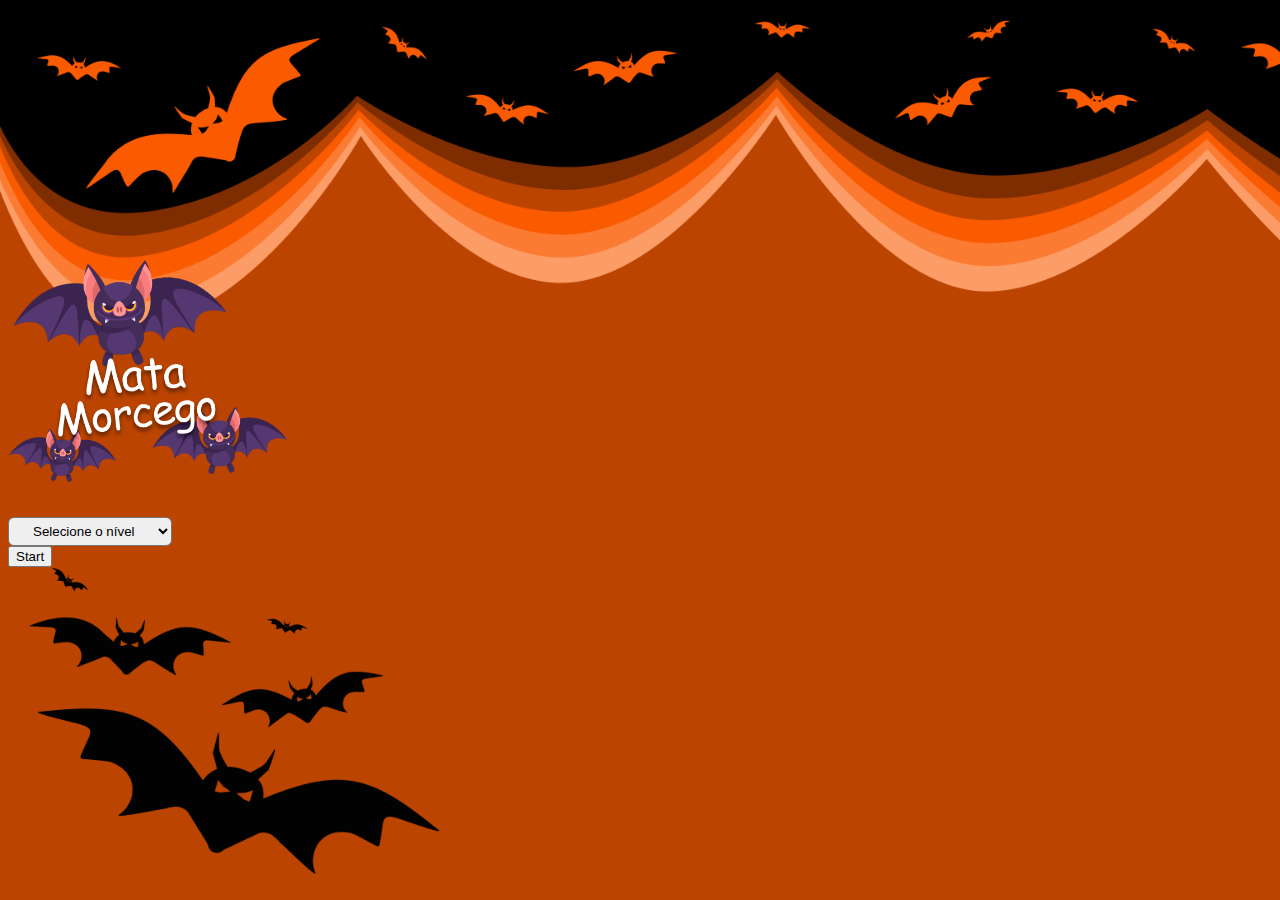
<file: index.html>
<!DOCTYPE html>
<html lang="pt-br">
<head>
    <meta charset="UTF-8">
    <meta http-equiv="X-UA-Compatible" content="IE=edge">
    <meta name="viewport" content="width=device-width, initial-scale=1.0">
    <title>Mata Morcego</title>
    <!--Bootstrap-->
    <link href="https://cdn.jsdelivr.net/npm/bootstrap@5.1.3/dist/css/bootstrap.min.css" rel="stylesheet" integrity="sha384-1BmE4kWBq78iYhFldvKuhfTAU6auU8tT94WrHftjDbrCEXSU1oBoqyl2QvZ6jIW3" crossorigin="anonymous">
    <!--Css-->
    <link rel="stylesheet" href="css/style.css">
    <!--Favicon-->
    <link rel="icon" href="imagens/morcego.ico">
    <script>
        //Função de início do game
        function iniciarJogo(){
            //Seleciona o valor do elemento pelo id e coloca na var nivel
            var nivel = document.getElementById('nivel').value
            //Verifica se nivel é vazio
            if(nivel === ''){
                //Se nivel for vazio, emite um alert
                alert('Selecione um nivel para iniciar o jogo!')
                //Retorna falso para não deixar avançar para app.html
                return false
            }
            window.location.href = 'app.html?' + nivel
        }
    </script>
</head>
<body class="back-index">
    <div class="container">
        <div class="row">
            <div class="col">
                <div class="d-flex justify-content-center">
                    <img class="img-central" src="imagens/MataMorcego1.png" alt="">
                </div>
            </div>
        </div>
    </div>
    <div class="container">
        <div class="row">
            <div class="col">
                <div class="d-flex justify-content-center">
                    <div class="mb-2">
                        <select id="nivel" class="form-contro">
                            <option value="" >Selecione o nível</option>
                            <option value="normal">Normal</option>
                            <option value="dificil">Dificil</option>
                            <option value="impossivel">Impossível</option>
                        </select>
                    </div>
                </div>
            </div>
        </div>
        <div class="row">
            <div class="col">
                <div class="d-flex justify-content-center">
                    <button class="btn btn-secondary btn-lg" onclick="iniciarJogo()">
                        Start
                    </button>
                </div>
            </div>
        </div>
    </div>
</body>
</html>
</file>
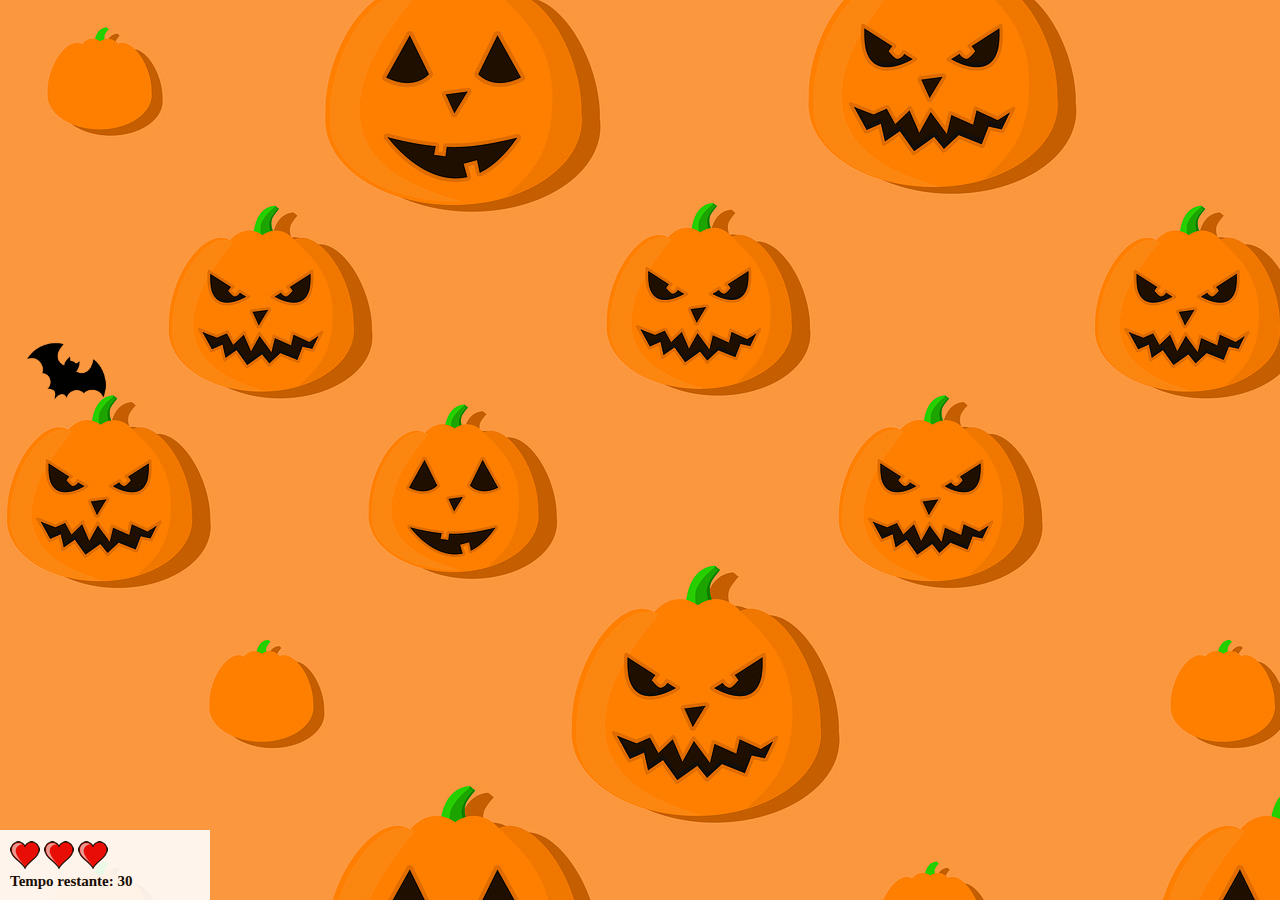
<file: app.html>
<!DOCTYPE html>
<html lang="pt-br">
<head>
    <meta charset="UTF-8">
    <meta http-equiv="X-UA-Compatible" content="IE=edge">
    <meta name="viewport" content="width=device-width, initial-scale=1.0">
    <title>Mata Morcego</title>
    
    <!--Css-->
    <link rel="stylesheet" href="css/style.css">
    <!--Favicon-->
    <link rel="icon" href="imagens/morcego.ico">
    <!--Js-->
    <script src="jogo.js"></script>
</head>
<body onresize="ajustaTamanhoPalcoJogo()" class="back-app">
    <div class="painel">
        <div class="vidas">
            <img id="v3" src="imagens/coracao_cheio.png" alt="">
            <img id="v2" src="imagens/coracao_cheio.png" alt="">
            <img id="v1" src="imagens/coracao_cheio.png" alt="">
        </div>
        <div class="cronometro">
            Tempo restante: <span id="cronometro"></span>
        </div>
    </div>
    <script>
        document.getElementById('cronometro').innerHTML = tempo
        posicaoRandomica()
        var criaMorcegoTempo = setInterval( function(){
            posicaoRandomica()
        }, criaMorcegoTempo)
    </script>
</body>
</html>
</file>
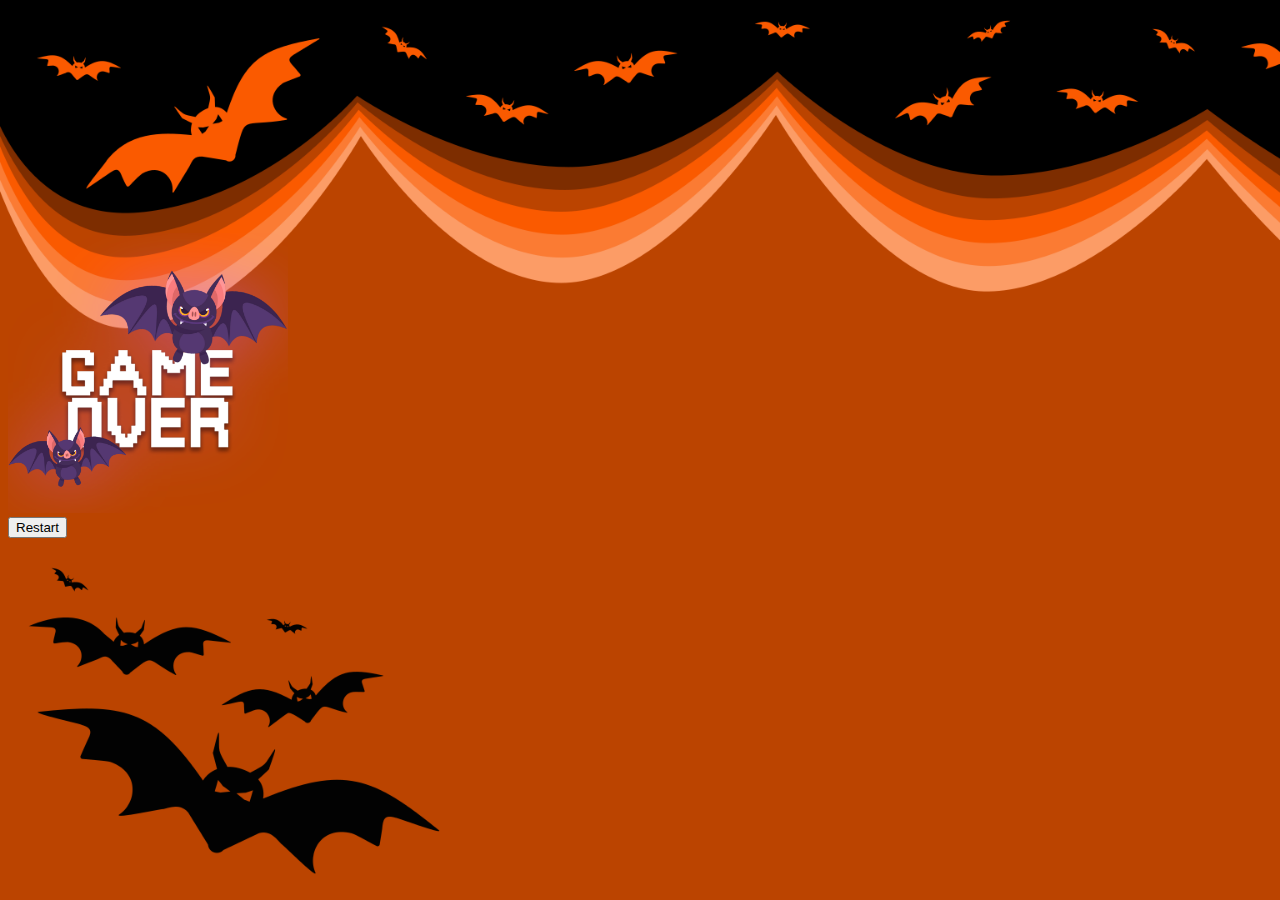
<file: fim_de_jogo.html>
<!DOCTYPE html>
<html lang="pt-br">
<head>
    <meta charset="UTF-8">
    <meta http-equiv="X-UA-Compatible" content="IE=edge">
    <meta name="viewport" content="width=device-width, initial-scale=1.0">
    <title>Mata Morcego</title>
    <!--Bootstrap-->
    <link href="https://cdn.jsdelivr.net/npm/bootstrap@5.1.3/dist/css/bootstrap.min.css" rel="stylesheet" integrity="sha384-1BmE4kWBq78iYhFldvKuhfTAU6auU8tT94WrHftjDbrCEXSU1oBoqyl2QvZ6jIW3" crossorigin="anonymous">
    <!--Css-->
    <link rel="stylesheet" href="css/style.css">
    <!--Favicon-->
    <link rel="icon" href="imagens/morcego.ico">
</head>
<body>
    <div class="container">
        <div class="row">
            <div class="col">
                <div class="d-flex justify-content-center">
                    <img class="img-central" src="imagens/GameOverMorcego.png" alt="">
                </div>
            </div>
        </div>
    </div>
    <div class="container">
        <div class="row">
            <div class="col">
                <div class="d-flex justify-content-center">
                    <button class="btn btn-dark btn-lg" onclick="window.location.href = 'index.html'">
                        Restart
                    </button>
                </div>
            </div>
        </div>
    </div>
</body>
</html>
</file>
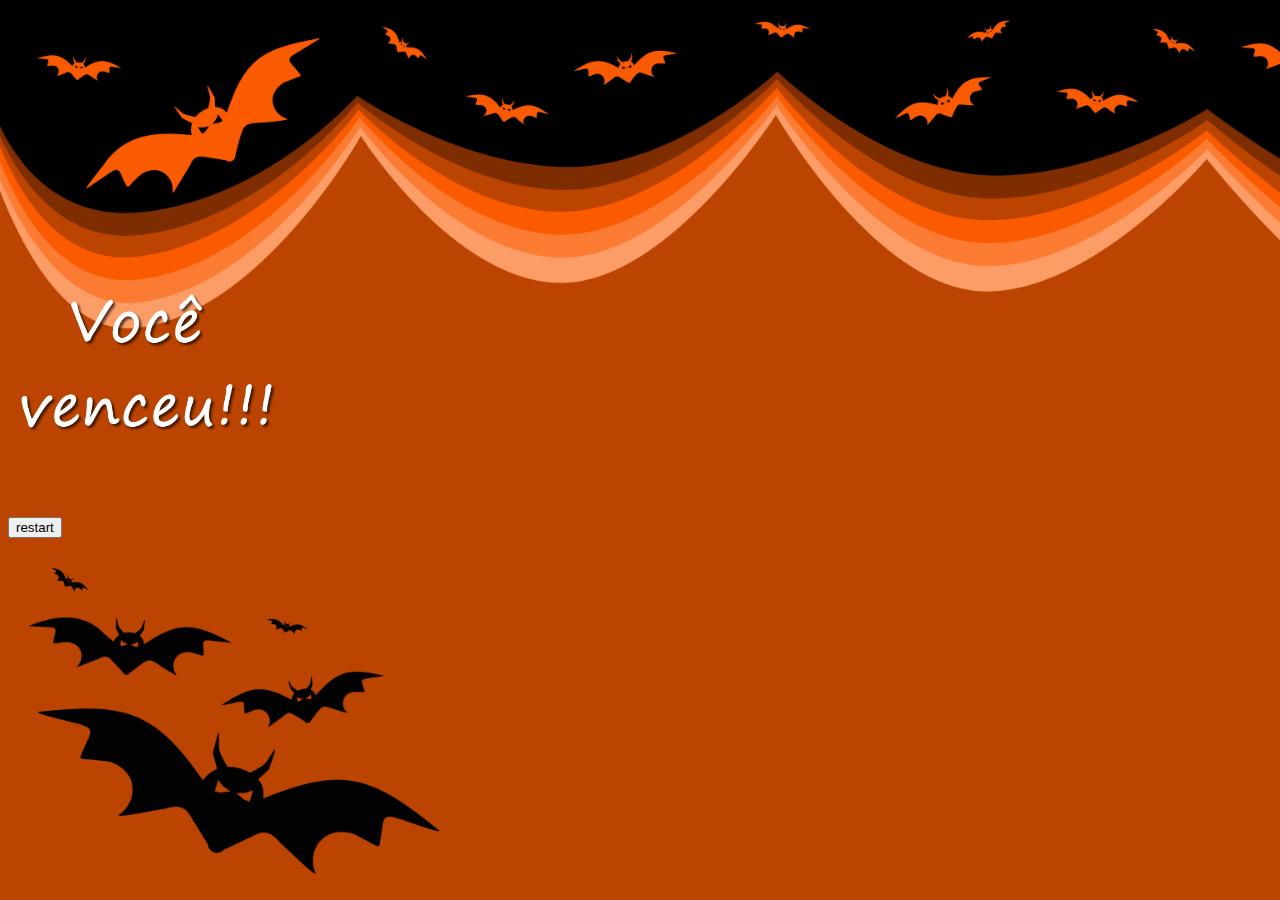
<file: vitoria.html>
<!DOCTYPE html>
<html lang="pt-br">
<head>
    <meta charset="UTF-8">
    <meta http-equiv="X-UA-Compatible" content="IE=edge">
    <meta name="viewport" content="width=device-width, initial-scale=1.0">
    <title>Mata Morcego</title>
    <!--Bootstrap-->
    <link href="https://cdn.jsdelivr.net/npm/bootstrap@5.1.3/dist/css/bootstrap.min.css" rel="stylesheet" integrity="sha384-1BmE4kWBq78iYhFldvKuhfTAU6auU8tT94WrHftjDbrCEXSU1oBoqyl2QvZ6jIW3" crossorigin="anonymous">
    <!--Css-->
    <link rel="stylesheet" href="css/style.css">
    <!--Favicon-->
    <link rel="icon" href="imagens/morcego.ico">
</head>
<body class="background-morcego">
    <div class="container">
        <div class="row">
            <div class="col">
                <div class="d-flex justify-content-center">
                    <img class="img-central" src="imagens/vitoria.png" alt="">
                </div>
            </div>
        </div>
    </div>
    <div class="container">
        <div class="row">
            <div class="col">
                <div class="d-flex justify-content-center">
                    <button class="btn btn-dark btn-lg" onclick="window.location.href = 'index.html'">
                        restart
                    </button>
                </div>
            </div>
        </div>
    </div>
</body>
</html>
</file>
<file: css/style.css>
html{
    cursor: url('../imagens/mata_mosca.png') 30 30, auto;
}
body{
    background-image: url('../imagens/halloween.png');
    background-repeat: no-repeat;
    background-attachment: fixed;
    background-size: cover;
}
.back-app{
    background: url('../imagens/halloween01.jpg');
}
/*Tamanho do mosquito*/
.morcego1{
    width: 80px;
}
.morcego2{
    width: 100px;
}
.morcego3{
    width: 120px;
}
/*Lado em que o mosquito vai está virado*/
.ladoA{
    transform: scaleX(1);
}
.ladoB{
    transform: scaleX(-1);
}
/*Painel das vidas*/
.painel{
    position: absolute;
    width: 190px;
    padding: 10px;
    left: 0px;
    bottom: 0px;
    border-top: 1px solid #fff;
    background: #fff;
    opacity: 0.9;
}
.vidas{
    float: left;
}
.cronometro{
    float: left;
    font-size: 15px;
    font-weight: bold;
}
/*Img do Central*/
.img-central{
    margin-top: 25vh;
    width: 280px;
}
/*Img do game-hover*/
#nivel{
    padding: 5px 20px;
    border-radius: 6px;
}
</file>
